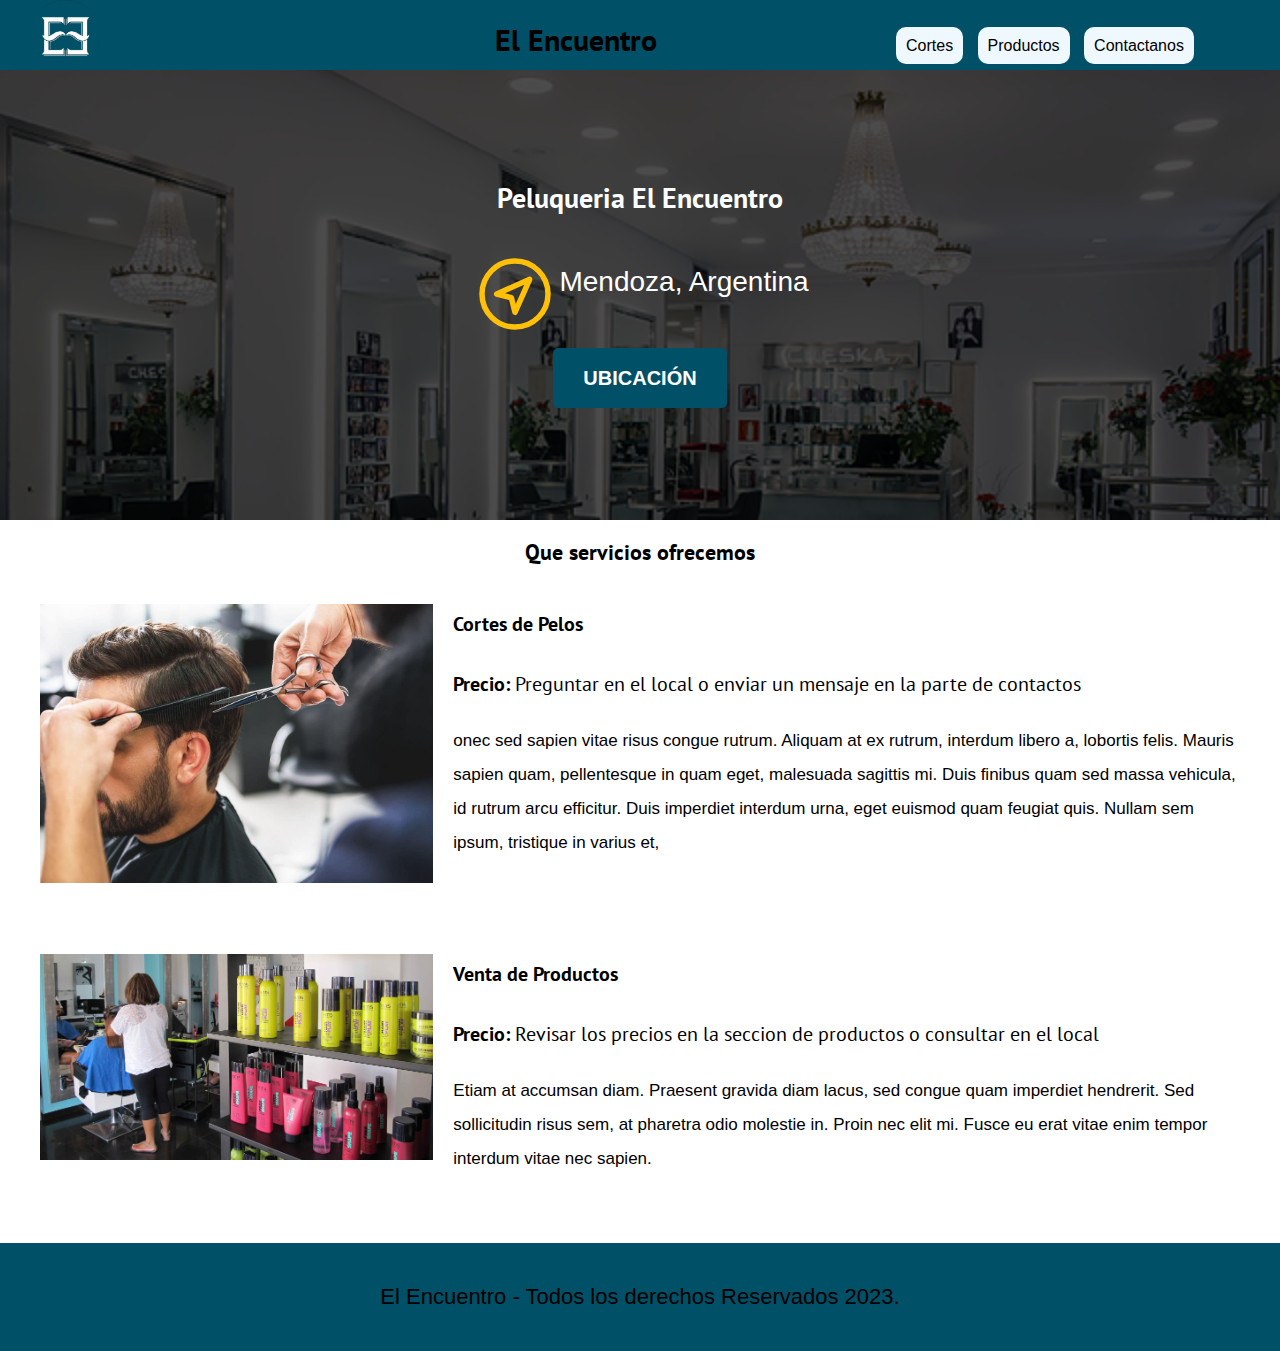
<file: EL ENCUENTRO FINAL/El encuentro barberia FINAL/index.html>
<!DOCTYPE html>
<html lang="en">
<head>
    <meta charset="UTF-8">
    <meta http-equiv="X-UA-Compatible" content="IE=edge">
    <meta name="viewport" content="width=device-width, initial-scale=1.0">
    <link rel="stylesheet" href="css/styles.css">
    <link rel="preload" href="https://fonts.googleapis.com/css2?family=PT+Sans:wght@400;700&
   display=swap" crossorigin="crossorigin" as="font">
   <link href="https://fonts.googleapis.com/css2?family=PT+Sans:wght@400;700&
   display=swap" rel="stylesheet">
    <title>El encuentro</title>
    
</head>
<body>
    <!--NAV BAR-->
    <section>
        <header>
            <div class="logo">
                <img src="imagens/logo.png" alt="">
            </div>
            <div class="title_nav">
                <a href="index.html"><h1>El Encuentro</h1></a>
                <p>la mejor peluqueria</p>
            </div>
            <div class="nav_bar">
                <a href="cortes.html" alt="" class="a_nav" >Cortes</a>
                <a href="" alt="" class="a_nav">Productos</a>
                <a href="contacto.html" alt="" class="a_nav">Contactanos</a>
            </div>
        </header>
    </section>

    <section class="hero">
        <div class="contenido-hero">
            <h2>Peluqueria <span>El Encuentro</span></h2>
            <div class="ubicacion">
                <svg xmlns="http://www.w3.org/2000/svg" class="icon icon-tabler icon-tabler-gps" width="88" height="88" viewBox="0 0 24 24" stroke-width="1.5" stroke="#ffc107" fill="none" stroke-linecap="round" stroke-linejoin="round">
                    <path stroke="none" d="M0 0h24v24H0z" fill="none"/>
                    <circle cx="12" cy="12" r="9" />
                    <path d="M12 17l-1 -4l-4 -1l9 -4z"/>
                </svg>
                <p>Mendoza, Argentina</p>
            </div>
            <a class="boton" href="goo.gl/maps/BkA9sErJ1KEtz4Wc6" target="_blank" a >ubicación</a>
        </div>

    </section>
    <!--BODY-->
   <main class="contenedor">
        <h3 class="centrar texto">Que servicios ofrecemos</h3>

        <div class="servicios">
            <div class="servicios__imagen">
                <img src="imagens/cortes.jpg" alt="imagen de un corte de pelo"> 
            </div>
            
            <div class="servicios__info">
                <h4 class="no-margin">Cortes de Pelos</h4>
                <p class="widget-servicios__label">Precio:
                    <span class="widget-servicios__info">Preguntar en el local o enviar un mensaje en la parte
                        de contactos
                    </span>
                </p>

                <p class="servicios__desc">onec sed sapien vitae risus congue rutrum. Aliquam at ex 
                    rutrum, interdum libero a, lobortis felis. Mauris sapien quam, pellentesque in quam
                     eget, malesuada sagittis mi. Duis finibus quam sed massa vehicula, id rutrum arcu 
                     efficitur. Duis imperdiet interdum urna, eget euismod quam feugiat quis. Nullam sem 
                     ipsum, tristique in varius et,</p>
                
            </div>
        </div>

        
        <div class="servicios">
            <div class="servicios__imagen">
                <img src="imagens/AeT-KMS-3.jpg" alt="imagen de productos">
            </div>
            
            <div class="servicios__info">
                <h4 class="no-margin">Venta de Productos</h4>
                <p class="widget-servicios__label">Precio:
                    <span class="widget-servicios__info">Revisar los precios en la seccion de productos o 
                        consultar en el local
                    </span>
                </p>

                <p class="servicios__desc">Etiam at accumsan diam. Praesent gravida diam lacus, sed congue quam imperdiet 
                    hendrerit. Sed sollicitudin risus sem, at pharetra odio molestie in. Proin nec 
                    elit mi. Fusce eu erat vitae enim tempor interdum vitae nec sapien.</p>
                
            </div>
        </div>
   </main>

    <!--FOOTER-->
    <footer class="footer">
        <p class="footer__texto">El Encuentro - Todos los derechos Reservados 2023.</p>
    </footer>
</body>
</html>
</file>
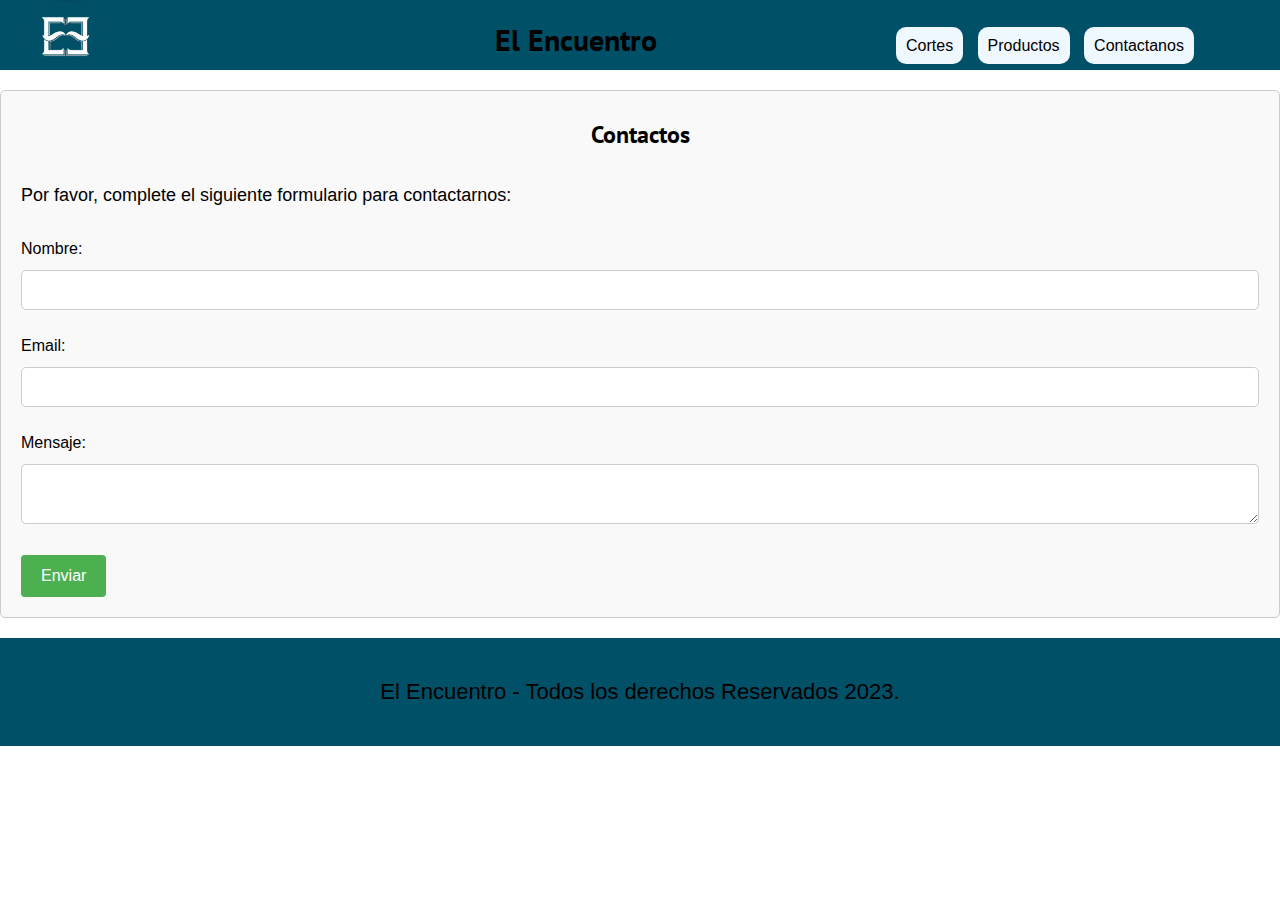
<file: EL ENCUENTRO FINAL/El encuentro barberia FINAL/contacto.html>
<!DOCTYPE html>
<html lang="en">
  <head>
    <meta charset="UTF-8">
    <meta http-equiv="X-UA-Compatible" content="IE=edge">
    <meta name="viewport" content="width=device-width, initial-scale=1.0">
    <link rel="stylesheet" href="css/styles.css">
    <link rel="preload" href="https://fonts.googleapis.com/css2?family=PT+Sans:wght@400;700&
   display=swap" crossorigin="crossorigin" as="font">
   <link href="https://fonts.googleapis.com/css2?family=PT+Sans:wght@400;700&
   display=swap" rel="stylesheet">
    <title>El encuentro</title>
    
  </head>
<body>
  <section>
    <header>
        <div class="logo">
            <img src="imagens/logo.png" alt="">
        </div>
        <div class="title_nav">
            <a href="index.html"><h1>El Encuentro</h1></a>
            
        </div>
        <div class="nav_bar">
            <a href="cortes.html" alt="" class="a_nav" >Cortes</a>
            <a href="" alt="" class="a_nav">Productos</a>
            <a href="contacto.html" alt="" class="a_nav">Contactanos</a>
        </div>
    </header>
</section>

  <section id="contactos">
    <h2>Contactos</h2>
    <p>Por favor, complete el siguiente formulario para contactarnos:</p>
    <form>
      <label for="nombre">Nombre:</label>
      <input type="text" id="nombre" name="nombre" required><br>

      <label for="email">Email:</label>
      <input type="email" id="email" name="email" required><br>

      <label for="mensaje">Mensaje:</label>
      <textarea id="mensaje" name="mensaje" required></textarea><br>

      <input type="submit" value="Enviar">
    </form>
  </section>
  <!--FOOTER-->
  <footer class="footer">
    <p class="footer__texto">El Encuentro - Todos los derechos Reservados 2023.</p>
</footer>
</body>


</html>
</file>
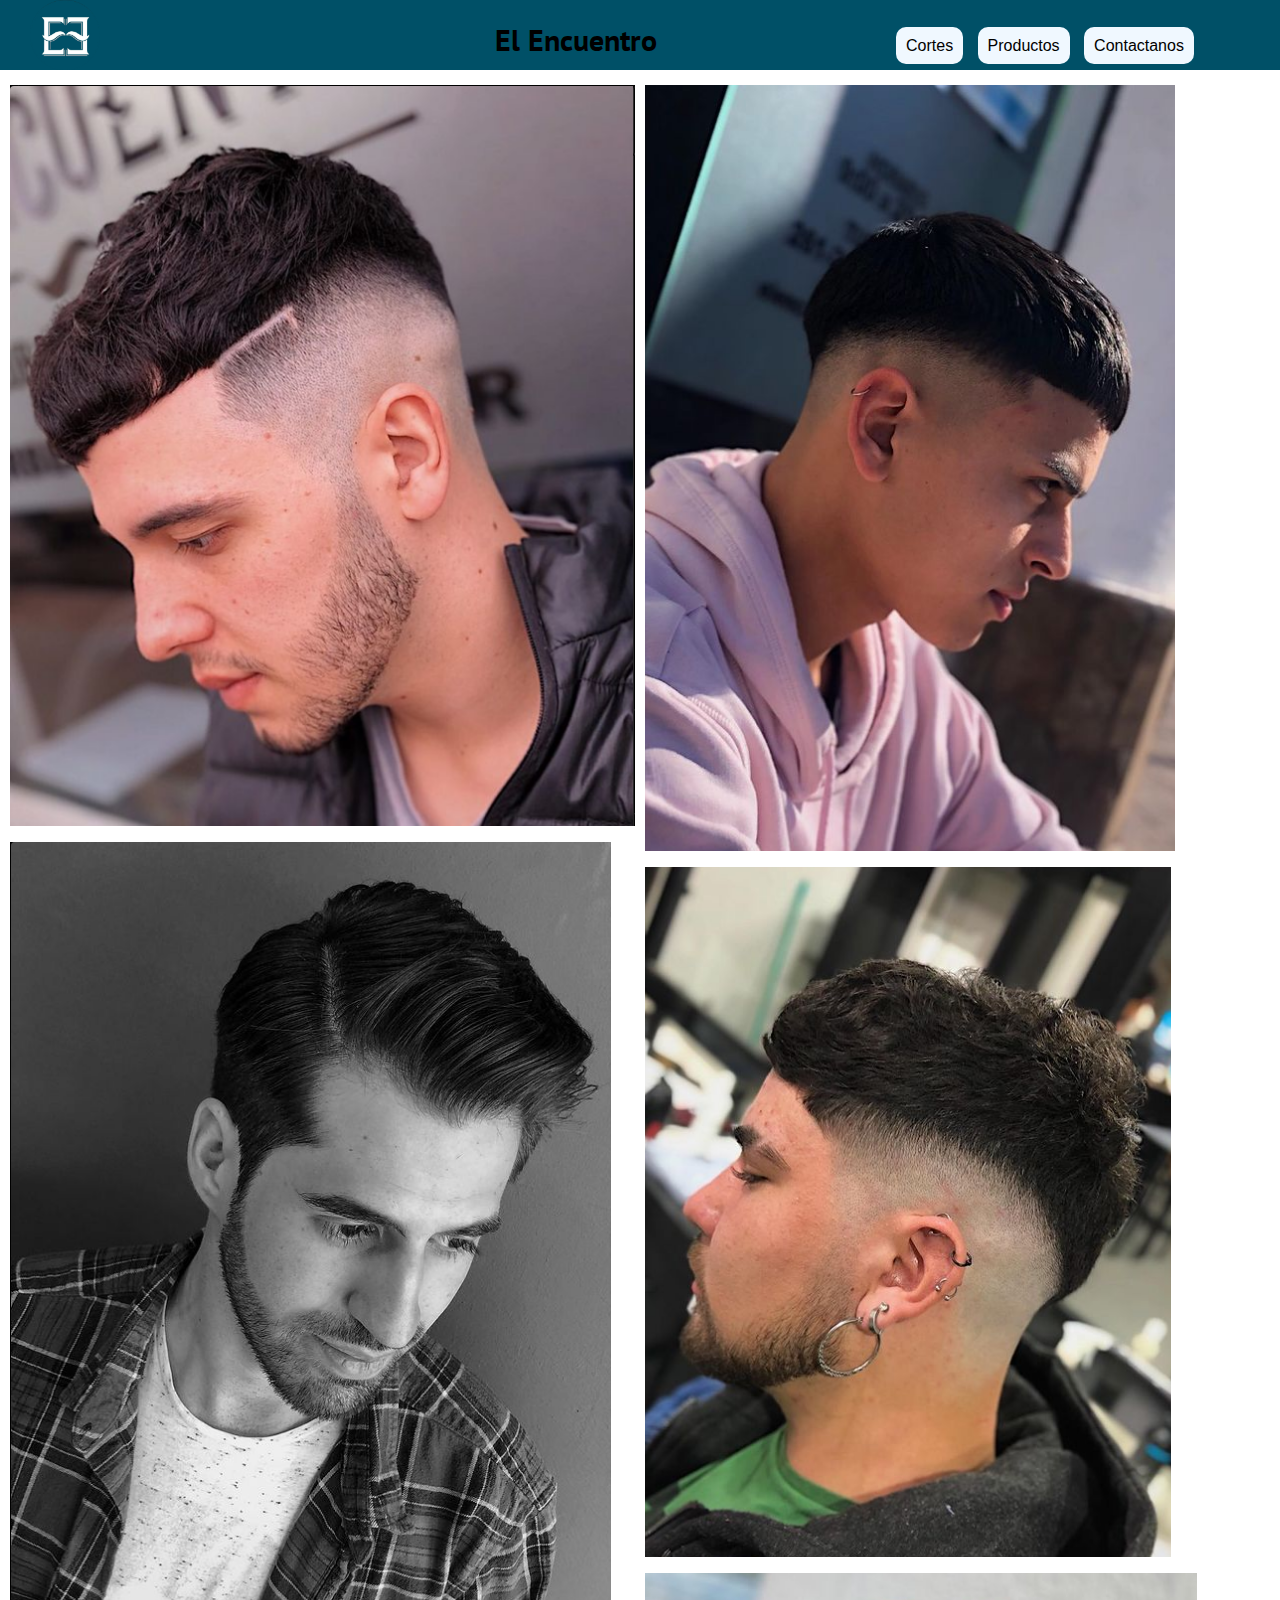
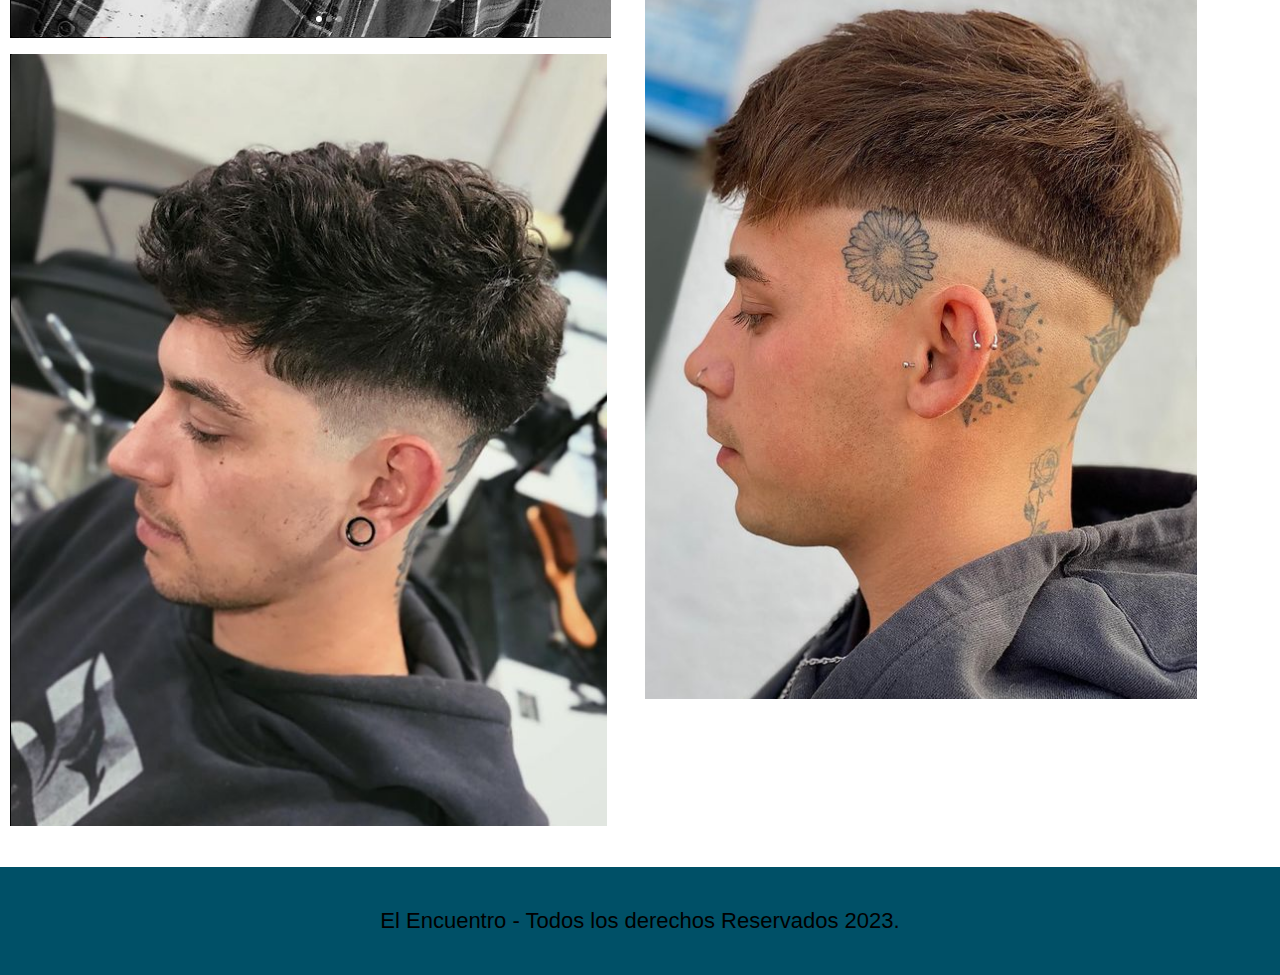
<file: EL ENCUENTRO FINAL/El encuentro barberia FINAL/cortes.html>
<!DOCTYPE html>
<html lang="en">
<head>
    <meta charset="UTF-8">
    <meta http-equiv="X-UA-Compatible" content="IE=edge">
    <meta name="viewport" content="width=device-width, initial-scale=1.0">
    <link rel="stylesheet" href="css/styles.css">
    <link rel="preload" href="https://fonts.googleapis.com/css2?family=PT+Sans:wght@400;700&
   display=swap" crossorigin="crossorigin" as="font">
   <link href="https://fonts.googleapis.com/css2?family=PT+Sans:wght@400;700&
   display=swap" rel="stylesheet">
    <title>El Encuentro</title>
</head>
<body>
<!--Nav BAR-->
<section>
<header>
    <div class="logo">
        <img src="imagens/logo.png" alt="">
    </div>
    <div class="title_nav">
        <a href="index.html"><h1>El Encuentro</h1></a>
     
    </div>
    <div class="nav_bar">
        <a href="cortes.html" alt="" class="a_nav" >Cortes</a>
        <a href="" alt="" class="a_nav">Productos</a>
        <a href="" alt="" class="a_nav">Contactanos</a>
    </div>
</header>
</section>
<!--images section-->
<section >
    <div class="row">
        <div class="columns">
            <img src="imagens/corte 1.PNG" alt="photo 1" class="img-cortes">
            <img src="imagens/corte 2.PNG" alt="photo 2" class="img-cortes">
            <img src="imagens/corte 3.PNG" alt="photo 3" class="img-cortes">
        </div>
        <div class="columns">
            <img src="imagens/corte 4.PNG" alt="photo 4" class="img-cortes">
            <img src="imagens/corte 5.PNG" alt="photo 5" class="img-cortes">
            <img src="imagens/corte 6.PNG" alt="photo 6" class="img-cortes">
        </div>
    </div>
</section>

<!--FOOTER-->
<footer class="footer">
    <p class="footer__texto">El Encuentro - Todos los derechos Reservados 2023.</p>
</footer>
</body>
</html>
</file>
<file: EL ENCUENTRO FINAL/El encuentro barberia FINAL/css/styles.css>
:root{
    --fuenteheading: "PT Sans", sans-serif;
    --fuenteparrafos: "Open Sans", sans-serif;
}

/*Global*/
html{
    font-size: 62.5%;
    box-sizing: border-box; /*hack para box model*/
  }
  *, *:before, *:after {
    box-sizing: inherit;
  }
  .contenedor { 
    max-width: 120rem;
    margin: 0 auto;
}

.boton{
    background-color: hsl(193.4deg 100% 20.2%);
    color: white;
    padding: 1rem   3rem; /*1rem = 10px*/
    margin-top: 1rem;
    font-size: 2rem;
    text-decoration: none;
    text-transform: uppercase;
    font-weight: bold;
    border-radius: .5rem;
    width: 50%;
    text-align: center;
}

@media (min-width : 480px) {
    .boton{
        width: auto;
    }
}


/*typography*/
h1{
    font-size: 3rem;
}
h2{
    font-size: 2.5rem;
}
h3{
    font-size: 2.2rem;
}
h4{
    font-size: 2rem;
}
h1, h2, h3{
    text-align: center;
}

h1, h2, h3, h4{
    font-family:var(--fuenteheading);
}

   
body{
    font-family: var(--fuenteparrafos);
    font-size: 1.6rem;
    line-height: 2;
}

/*util*/
.no-margin{
    margin: 0;
}

.no-padding{
    padding: 0;
}

.centrar-texto{
    text-align: center;
}

/*prefix*/
*{
    padding: 0;
    margin: 0;
    box-sizing: border-box;
}
.row
{
    display: flex;
    padding: 5px;
    flex-wrap: wrap;
}
/*nav bar*/
header
{
    background-color: hsl(193.4deg 100% 20.2%);
    display:flex;
    height: 70px;
}
.logo
{
    width: 20%;
    padding-left: 30px;
}
.logo img
{
    width: 70px;
    height: 70px;
}
.title_nav
{
    margin-top: 10px;
    width: 50%;
    text-align: center;
}
.title_nav a
{
    text-decoration: none;
    color: black;
}
.nav_bar
{
    width: 30%;
    margin-top: 30px;
}
.a_nav
{
    border-radius: 10px;
    text-decoration: none;
    margin-right: 10px;
    padding: 10px;
    width: 10px;
    height: 40px;
    background-color: aliceblue;
    color: black;
    -webkit-border-radius: 10px;
    -moz-border-radius: 10px;
    -ms-border-radius: 10px;
    -o-border-radius: 10px;
}
@media (max-width: 800px)
{
    .logo
{
    width: 20%;
}
.title_nav
{
    margin-top: 10px;
    width: 50%;
    text-align: center;
}
.nav_bar
{
    width: 30%;
    margin-top: 30px;
}
.a_nav
{
    border-radius: 10px;
    text-decoration: none;
    padding: 10px;
    width: 10px;
    height: 40px;
    background-color: aliceblue;
    color: black;
    -webkit-border-radius: 10px;
    -moz-border-radius: 10px;
    -ms-border-radius: 10px;
    -o-border-radius: 10px;
}
}
/*index page*/
.hero {
    background-image: url(../imagens/peluqueria.png);
    background-repeat: no-repeat;
    background-size: cover;
    height: 45rem;
    margin-bottom: 1rem;
    position: relative;
}
.contenido-hero{
    position: absolute;
    background-color: rgba(0, 0, 0, .7); /**Anterior**/
    width: 100%;
    height: 100%;
    padding-top: 10rem;

    display: flex;
    flex-direction: column;
    align-items: center;
}
img
{
    max-width: 100%;
}
.contenido-hero h2,
.contenido-hero p {
    color: white;
    font-size: 2.8rem;
}

.ubicacion{
    display : flex;
    align-items: flex-end;
}

@media (min-width : 768px) {
    
}

/*Service*/


.servicios{
    padding: 3rem 0;
    border-bottom: 1px solid var(--claro);
}

@media (min-width : 768px) {
    .servicios{
    display: grid;
    grid-template-columns: 1fr 2fr;
    column-gap: 2rem;    
    }
}

.servicios:last-of-type{
    border: none;
}

.widget-servicios{
    border-bottom: 1px solid var(--claro);
    margin-bottom: 2rem;
}

.widget-servicios:last-of-type{
    margin-bottom: 0;
    border: none;

}

.widget-servicios__label,
.servicios__label{
    font-family: var(--fuenteheading);
    font-weight: 700;
}

.widget-servicios__info{
    font-weight: 400;
}

.widget-servicios__label,
.widget-servicios__info{
    font-size: 2rem;
}

p {
    display: block;
    margin-block-start: 1em;
    margin-block-end: 1em;
    margin-inline-start: 0px;
    margin-inline-end: 0px;
    font-size: 1.7rem;
}

/*cut section*/
.cortes
{
    width: 100%;
}

.img-cortes:hover
{
    cursor: pointer;
}
.columns
{
    flex: 50%;
    padding: 5px;
}
.columns img
{
    margin-top: 5px;
}
@media (max-width: 600px) 
{
    .columns
{
    flex: 100%;
}
}

/*Contact section*/
#contactos {
    background-color: #f9f9f9;
    padding: 20px;
    border: 1px solid #ccc;
    border-radius: 5px;
    margin-top: 20px;
  }
  
  #contactos h2 {
    font-size: 24px;
    font-weight: bold;
    margin-bottom: 10px;
  }
  
  #contactos p {
    font-size: 18px;
    margin-bottom: 20px;
  }
  
  #contactos label {
    display: block;
    font-size: 16px;
    margin-bottom: 5px;
  }
  
  #contactos input[type="text"],
  #contactos input[type="email"],
  #contactos textarea {
    width: 100%;
    padding: 10px;
    font-size: 16px;
    margin-bottom: 20px;
    border: 1px solid #ccc;
    border-radius: 5px;
  }
  
  #contactos input[type="submit"] {
    background-color: #4CAF50;
    color: white;
    padding: 12px 20px;
    border: none;
    border-radius: 4px;
    cursor: pointer;
    font-size: 16px;
  }
  
  #contactos input[type="submit"]:hover {
    background-color: #45a049;
  }
  
  #contactos input[type="submit"]:focus {
    outline: none;
    box-shadow: 0 0 5px #4CAF50;
  }




.footer{
    background-color: hsl(193.4deg 100% 20.2%);
    padding: 1rem 0;
    margin-top: 2rem;
}

.footer__texto{
    font-family: var(--fuenteparrafos);
    text-align: center;
    font-size: 2.2rem;
}
</file>
